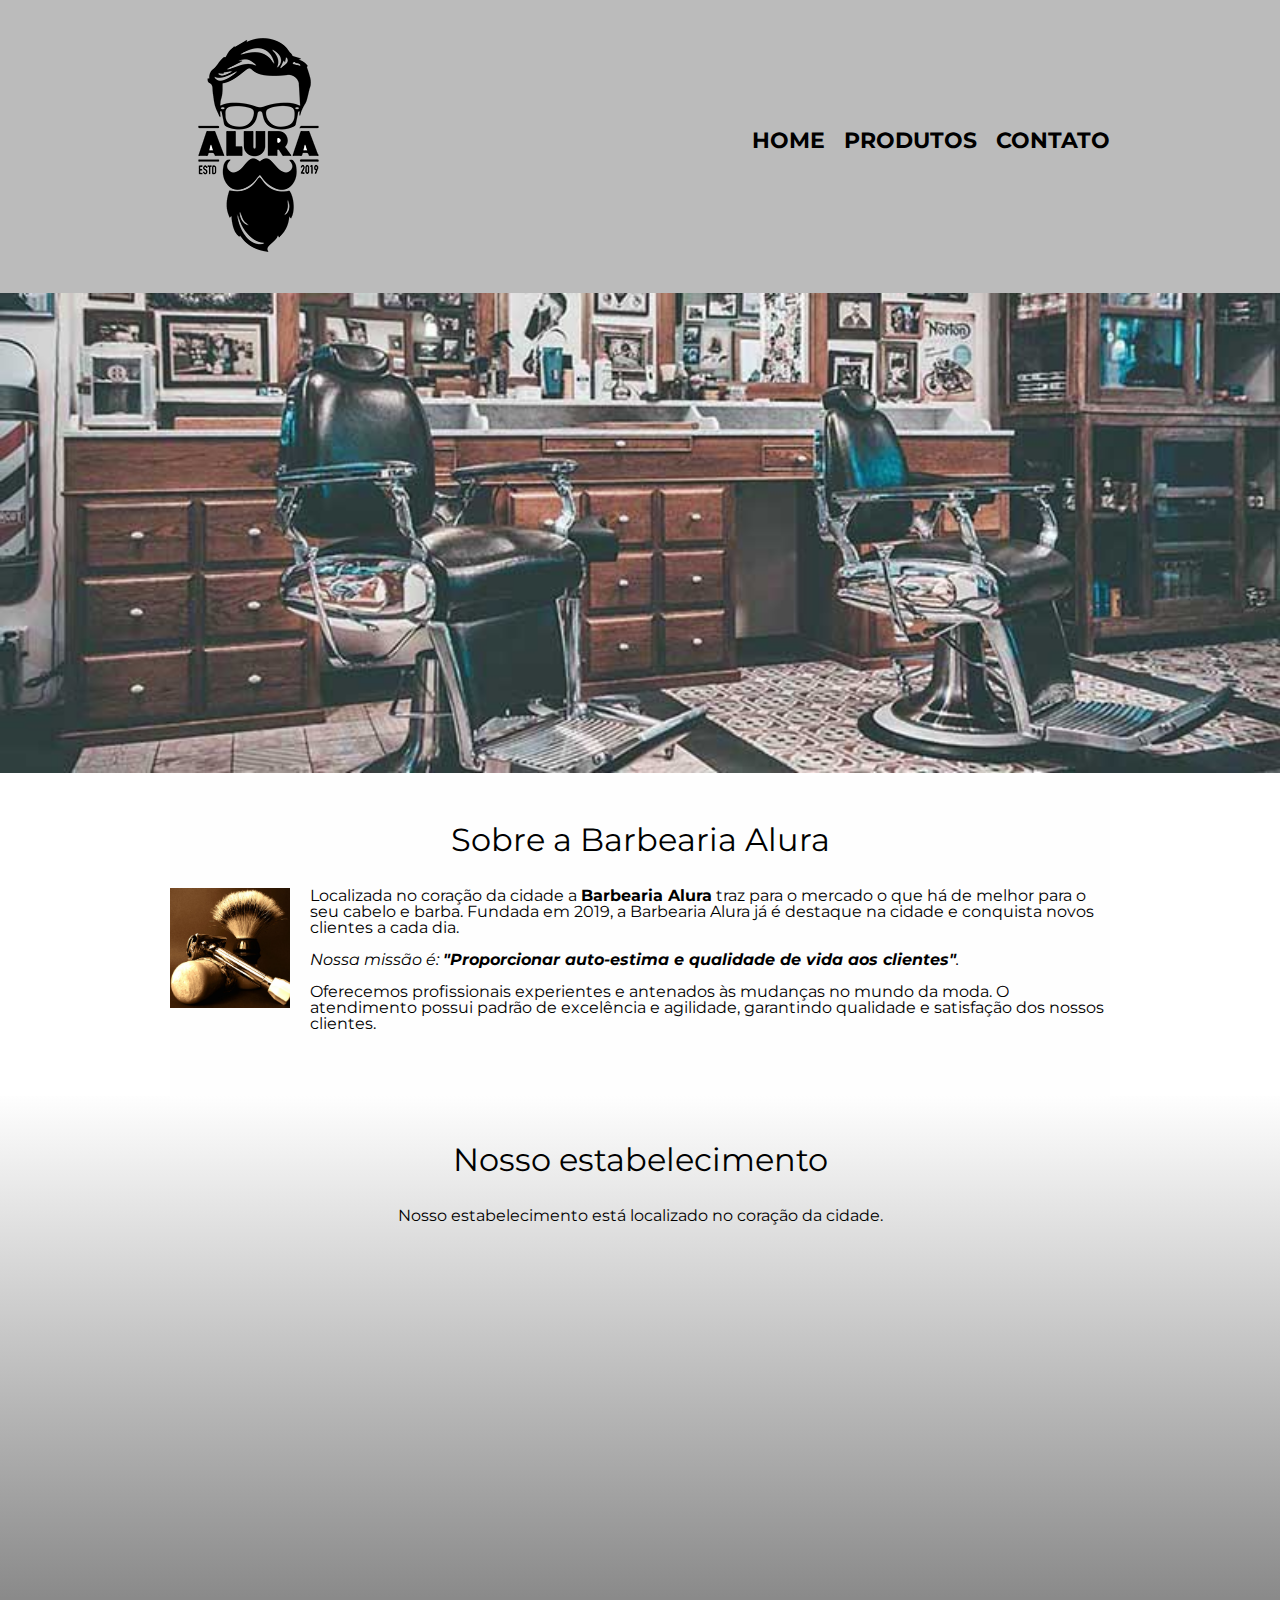
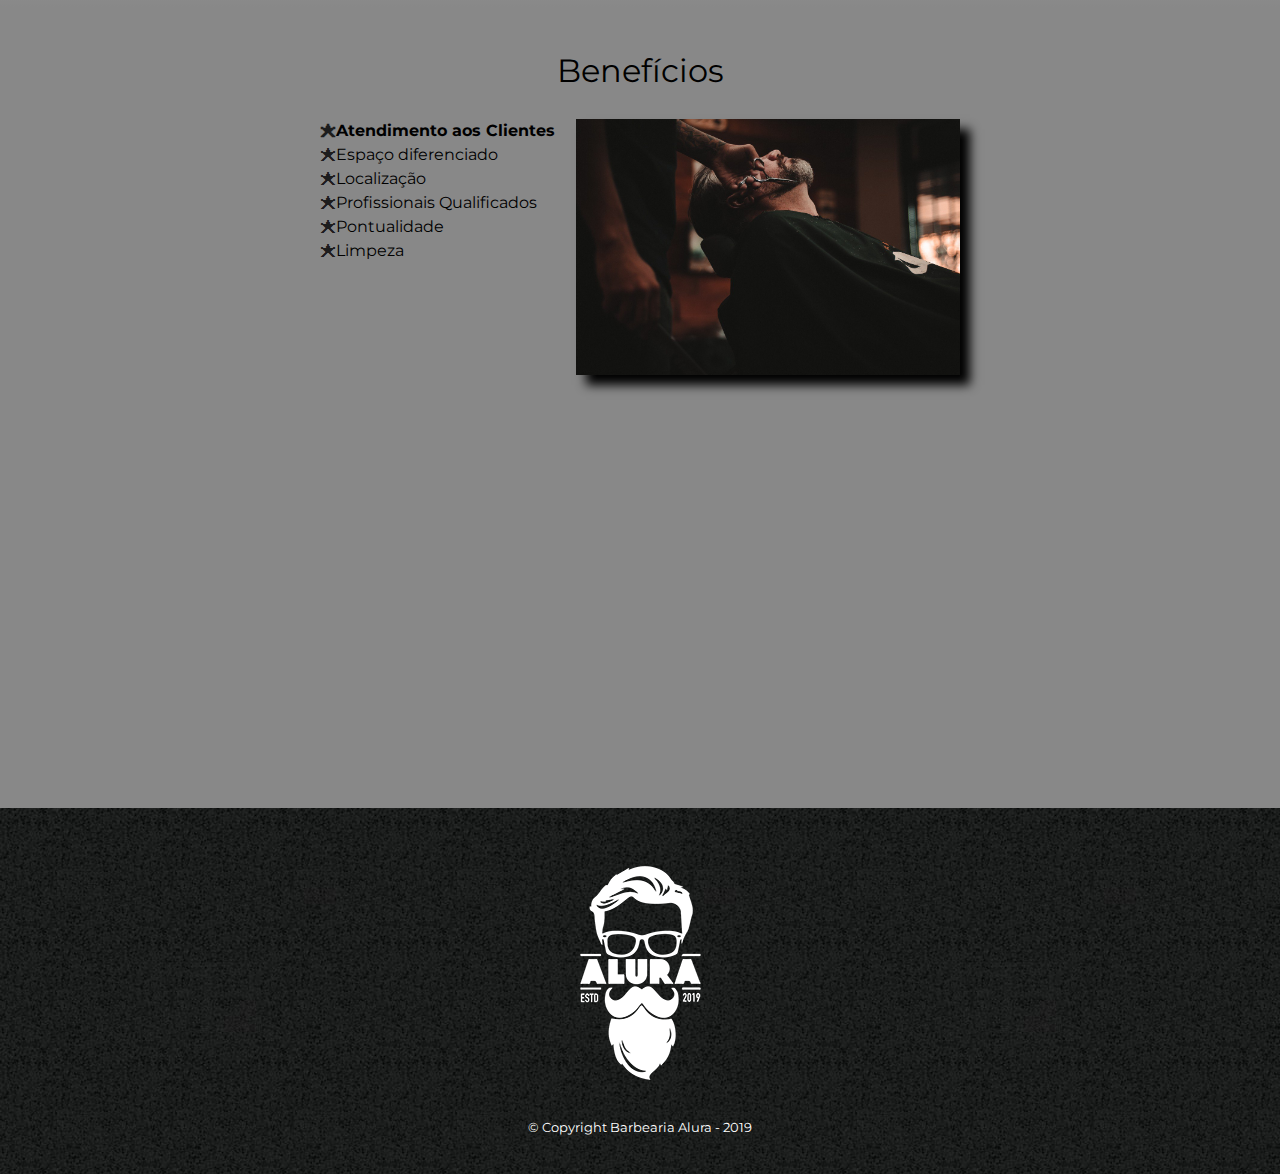
<file: index.html>
<!DOCTYPE html>
<html lang="pt-br">
	<head>
		<meta charset="UTF-8">
		<meta name="viewport" content="width=device-width">
		<title>Barbearia Alura</title>

		<link rel="stylesheet" href="reset.css">
		<link rel="stylesheet" href="style.css">
		<link href="https://fonts.googleapis.com/css?family=Montserrat&display=swap" rel="stylesheet">
	</head>

	<body>
		<header>
			<div class="caixa">
				<h1><img src="logo.png"></h1>

				<nav>
					<ul>
						<li><a href="index.html">Home</a></li>
						<li><a href="produtos.html">Produtos</a></li>
						<li><a href="contato.html">Contato</a></li>
					</ul>
				</nav>
			</div>
		</header>

		<img class="banner" src="banner.jpg">

		<main>
			<section class="principal">
				<h2 class="titulo-principal">Sobre a Barbearia Alura</h2>

				<img class="utensilios" src="utensilios.jpg" alt="Utensilios de um barbeiro.">
		 
				<p>Localizada no coração da cidade a <strong>Barbearia Alura</strong> traz para o mercado o que há de melhor para o seu cabelo e barba. Fundada em 2019, a Barbearia Alura já é destaque na cidade e conquista novos clientes a cada dia.</p>

				<p id="missao"><em>Nossa missão é: <strong>"Proporcionar auto-estima e qualidade de vida aos clientes"</strong>.</em></p>

				<p>Oferecemos profissionais experientes e antenados às mudanças no mundo da moda. O atendimento possui padrão de excelência e agilidade, garantindo qualidade e satisfação dos nossos clientes.</p>
			</section>

			<section class="mapa">
				<h3 class="titulo-principal">Nosso estabelecimento</h3>
				<p>Nosso estabelecimento está localizado no coração da cidade.</p>

				<div class="mapa-conteudo">
					<iframe src="https://www.google.com/maps/embed?pb=!1m18!1m12!1m3!1d3
					656.4483278365396!2d-46.63466568562861!3d-23.588249068469487!2m3!1f0
					!2f0!3f0!3m2!1i1024!2i768!4f13.1!3m3!1m2!1s0x94ce5a2b2ed7f3a1%3A0xab
					35da2f5ca62674!2sCaelum!5e0!3m2!1spt-BR!2sbr!4v1568814489656!5m2!1sp
					t-BR!2sbr" width="100%" height="300" frameborder="0" style="border:0
					;" allowfullscreen=""></iframe>
				</div>
			</section>

			<section class="beneficios">
				<h3 class="titulo-principal">Benefícios</h3>

				<div class="conteudo-beneficios">
					<ul class="lista-beneficios">
						<li class="itens">Atendimento aos Clientes</li>
						<li class="itens">Espaço diferenciado</li>
						<li class="itens">Localização</li>
						<li class="itens">Profissionais Qualificados</li>
						<li class="itens">Pontualidade</li>
						<li class="itens">Limpeza</li>
					</ul><img src="beneficios.jpg" class="imagem-beneficios">
				</div>

				<div class="video">
					<iframe width="100%" height="315" src="https://www.youtube.com/embed/wcVVXUV0YUY" frameborder="0" allow="accelerometer; autoplay; encrypted-media; gyroscope; picture-in-picture" allowfullscreen></iframe>
				</div>
			</section>
		</main>

		<footer>
			<img src="logo-branco.png">
			<p class="copyright">&copy; Copyright Barbearia Alura - 2019</p>
		</footer>
	</body>
</html>
</file>
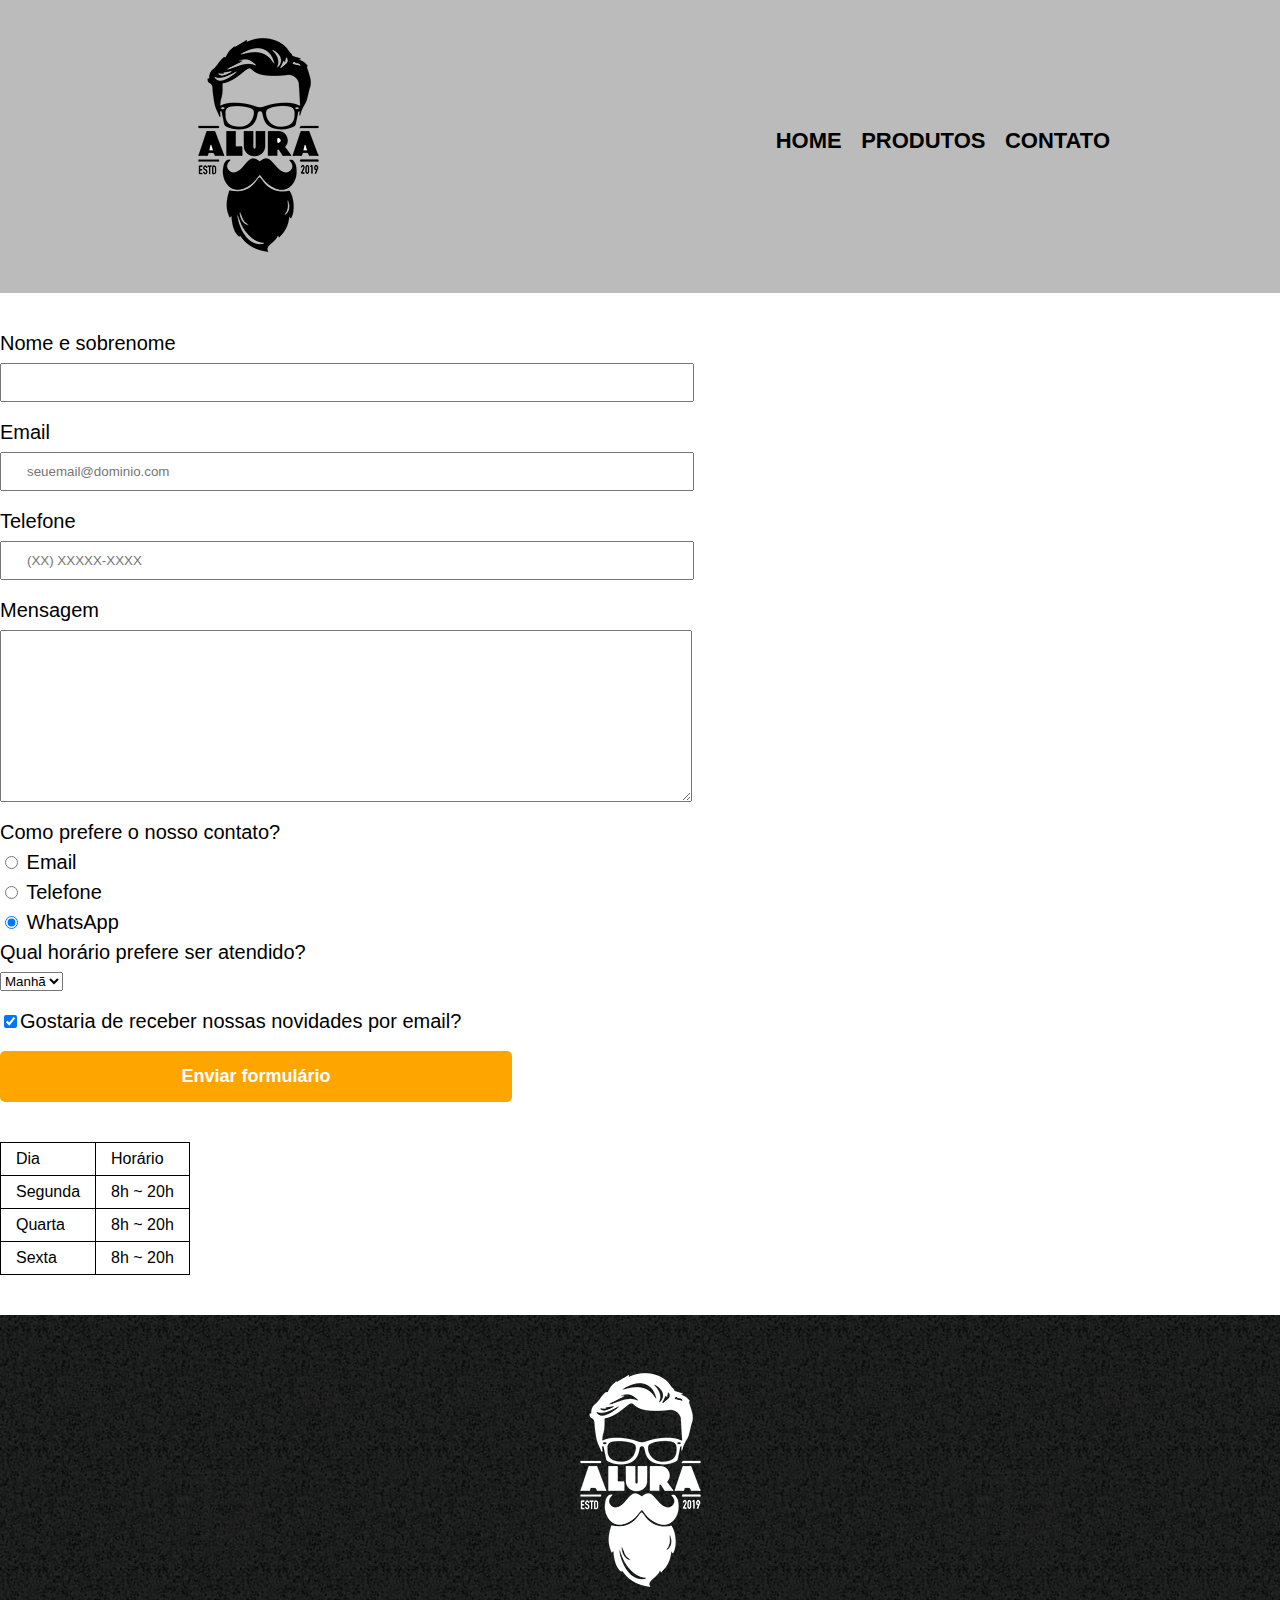
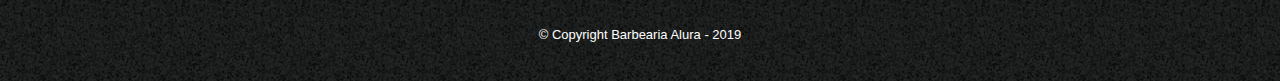
<file: contato.html>
<!DOCTYPE html>
<html>
	<head>
		<meta charset="UTF-8">
		<meta name="viewport" content="width=device-width">
		<title>Contato - Barbearia Alura</title>

		<link rel="stylesheet" href="reset.css">
		<link rel="stylesheet" href="style.css">
	</head>
	<body>
		<header>
			<div class="caixa">
				<h1><img src="logo.png" alt="Logo da Barbearia Alura"></h1>

				<nav>
					<ul>
						<li><a href="index.html">Home</a></li>
						<li><a href="produtos.html">Produtos</a></li>
						<li><a href="contato.html">Contato</a></li>
					</ul>
				</nav>
			</div>
		</header>

		<main>
			<form>
				<label for="nomesobrenome">Nome e sobrenome</label>
				<input type="text" id="nomesobrenome" class="input-padrao" required>

				<label for="email">Email</label>
				<input type="email" id="email" class="input-padrao" required placeholder="seuemail@dominio.com">

				<label for="telefone">Telefone</label>
				<input type="tel" id="telefone" class="input-padrao" required placeholder="(XX) XXXXX-XXXX">

				<label for="mensagem">Mensagem</label>
				<textarea cols="70" rows="10" id="mensagem" class="input-padrao" required></textarea>

				<fieldset>
					<legend>Como prefere o nosso contato?</legend>
					<label for="radio-email"><input type="radio" name="contato" value="email" id="radio-email"> Email</label>
					
					<label for="radio-telefone"><input type="radio" name="contato" value="telefone" id="radio-telefone"> Telefone</label>
					
					<label for="radio-whatsapp"><input type="radio" name="contato" value="whatsapp" id="radio-whatsapp" checked> WhatsApp</label>
				</fieldset>

				<fieldset>
					<legend>Qual horário prefere ser atendido?</legend>
					<select>
						<option>Manhã</option>
						<option>Tarde</option>
						<option>Noite</option>
					</select>
				</fieldset>

				<label class="checkbox"><input type="checkbox" checked>Gostaria de receber nossas novidades por email?</label>

				<input type="submit" value="Enviar formulário" class="enviar">
			</form>

			<table>
				<tr>
					<td>Dia</td>
					<td>Horário</td>
				</tr>
				<tr>
					<td>Segunda</td>
					<td>8h ~ 20h</td>
				</tr>
				<tr>
					<td>Quarta</td>
					<td>8h ~ 20h</td>
				</tr>
				<tr>
					<td>Sexta</td>
					<td>8h ~ 20h</td>
				</tr>
			</table>
		</main>

		<footer>
			<img src="logo-branco.png" alt="Logo da Barbearia Alura">
			<p class="copyright">&copy; Copyright Barbearia Alura - 2019</p>
		</footer>
	</body>
</html>
</file>
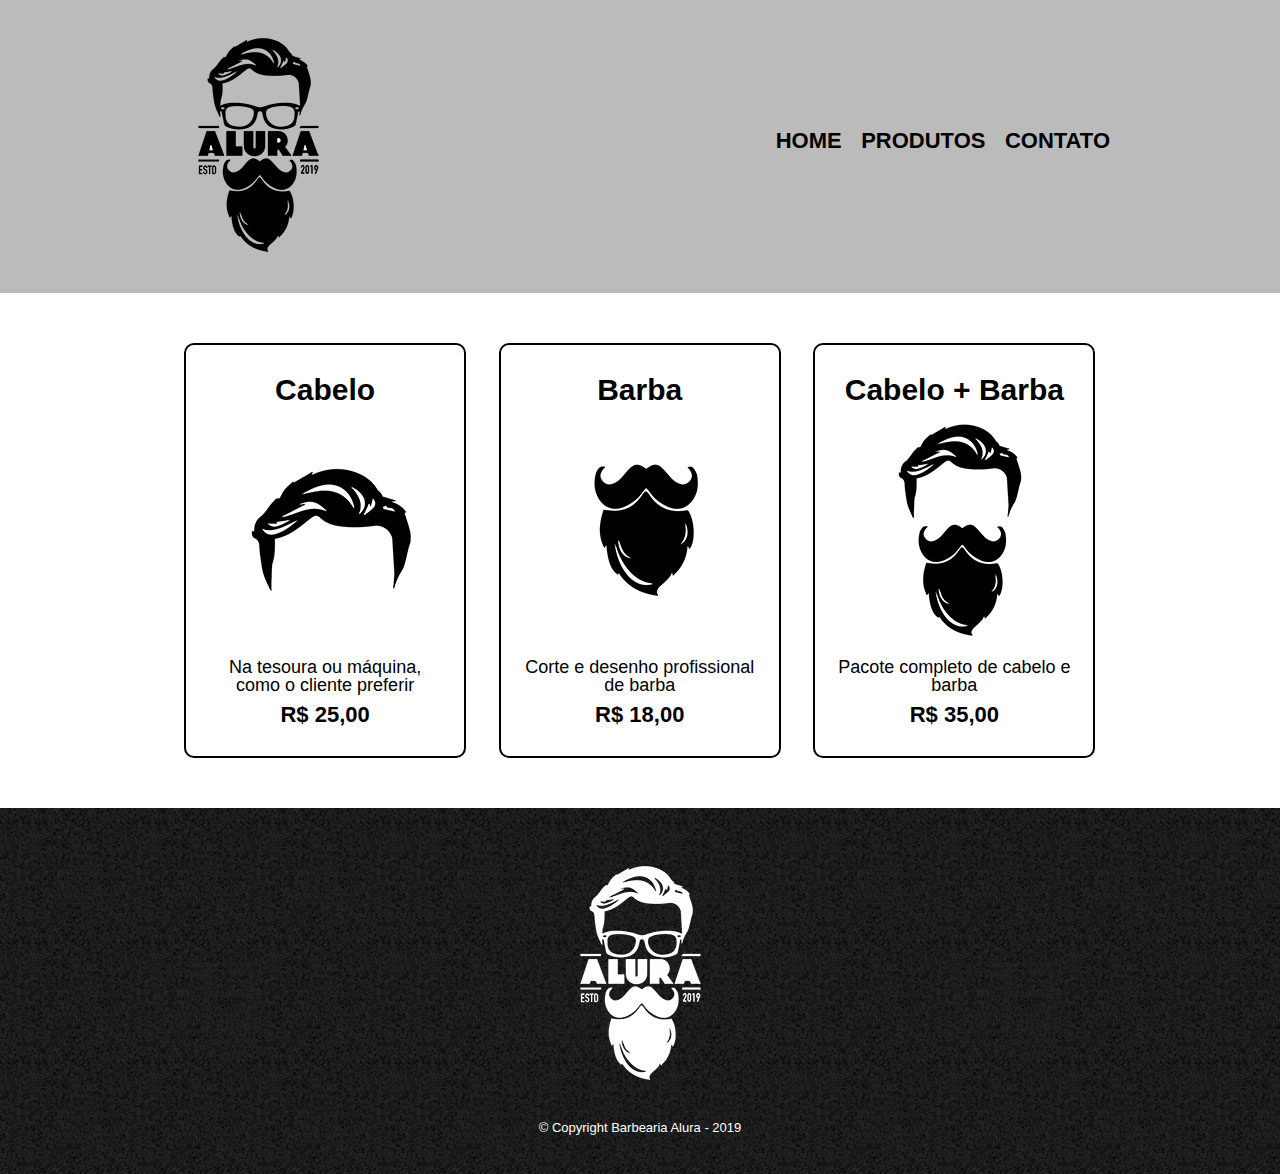
<file: produtos.html>
<!DOCTYPE html>
<html>
	<head>
		<meta charset="UTF-8">
		<meta name="viewport" content="width=device-width">
		<title>Produtos - Barbearia Alura</title>

		<link rel="stylesheet" href="reset.css">
		<link rel="stylesheet" href="style.css">
	</head>
	<body>
		<header>
			<div class="caixa">
				<h1><img src="logo.png"></h1>

				<nav>
					<ul>
						<li><a href="index.html">Home</a></li>
						<li><a href="produtos.html">Produtos</a></li>
						<li><a href="contato.html">Contato</a></li>
					</ul>
				</nav>
			</div>
		</header>

		<main>
			<ul class="produtos">
				<li>
					<h2>Cabelo</h2>
					<img src="cabelo.jpg">
					<p class="produto-descricao">Na tesoura ou máquina, como o cliente preferir</p>
					<p class="produto-preco">R$ 25,00</p>
				</li>
				<li>
					<h2>Barba</h2>
					<img src="barba.jpg">
					<p class="produto-descricao">Corte e desenho profissional de barba</p>
					<p class="produto-preco">R$ 18,00</p>
				</li>
				<li>
					<h2>Cabelo + Barba</h2>
					<img src="cabelo+barba.jpg">
					<p class="produto-descricao">Pacote completo de cabelo e barba</p>
					<p class="produto-preco">R$ 35,00</p>
				</li>
			</ul>
		</main>

		<footer>
			<img src="logo-branco.png">
			<p class="copyright">&copy; Copyright Barbearia Alura - 2019</p>
		</footer>
	</body>
</html>
</file>
<file: style.css>
body {
	font-family: 'Montserrat', sans-serif;
}

header {
	background: #BBBBBB;
	padding: 20px 0;
}

.caixa {
	position: relative;
	width: 940px;
	margin: 0 auto;
}

nav {
	position: absolute;
	top: 110px;
	right: 0;
}

nav li {
	display: inline;
	margin: 0 0 0 15px;
}

nav a {
	text-transform: uppercase;
	color: #000000;
	font-weight: bold;
	font-size: 22px;
	text-decoration: none;
}

nav a:hover {
	color: #C78C19;
	text-decoration: underline;
}

.produtos {
	width: 940px;
	margin: 0 auto;
	padding: 50px 0;
}

.produtos li {
	display: inline-block;
	text-align: center;
	width: 30%;
	vertical-align: top;
	margin: 0 1.5%;
	padding: 30px 20px;
	box-sizing: border-box;
	border: 2px solid #000000;
	border-radius: 10px;
}

.produtos li:hover {
	border-color: #C78C19;
}

.produtos li:active {
	border-color: #088C19;	
}

.produtos li:hover h2 {
	font-size: 34px;
}

.produtos h2 {
	font-size: 30px;
	font-weight: bold;
}

.produto-descricao {
	font-size: 18px;
}

.produto-preco {
	font-size: 22px;
	font-weight: bold;
	margin-top: 10px;
}

footer {
	text-align: center;
	background: url("bg.jpg");
	padding: 40px 0;
}

.copyright {
	color: #FFFFFF;
	font-size: 13px;
	margin: 20px 0 0;
}

form {
	margin: 40px 0;
}

form label, form legend {
	display:block;
	font-size: 20px;
	margin: 0 0 10px;
}

.input-padrao {
	display: block;
	margin: 0 0 20px;
	padding: 10px 25px;
	width: 50%;
}

.checkbox {
	margin: 20px 0;
}

.enviar {
	width:40%;
	padding: 15px 0;
	background: orange;
	color: white;
	font-weight: bold;
	font-size: 18px;
	border: none;
	border-radius: 5px;
	transition: 1s all;
	cursor: pointer;
}

.enviar:hover {
	background: darkorange;
	transform: scale(1.2);
}

table {
	margin: 20px 0 40px;
}

thead {
	background: #555555;
	color: white;
	font-weight: bold;
}

td, th {
	border: 1px solid #000000;
	padding: 8px 15px;
}


/* css da página inicial */
.banner {
	width:100%;
}

.titulo-principal {
	text-align: center;
	font-size: 2em;
	margin: 0 0 1em;
	clear: left;
	
}

.principal {
	padding: 3em 0;
	background: #FEFEFE;
	width: 940px;
	margin: 0 auto;
}

.principal p {
	margin: 0 0 1em;
}

.principal strong {
	font-weight: bold;
}

.principal em {
	font-style: italic;
}

.utensilios {
	width: 120px;
	float: left;
	margin: 0 20px 20px 0;
}

.mapa {
	padding: 3em 0;
	background: linear-gradient(#FEFEFE, #888888);
}

.mapa-conteudo {
	width: 940px;
	margin: 0 auto;
}

.mapa p {
	margin: 0 0 2em;
	text-align: center;
}

.beneficios {
	padding: 3em 0;
	background: #888888;
}

.conteudo-beneficios {
	width: 640px;
	margin: 0 auto;
}

.lista-beneficios {
	width: 40%;
	display: inline-block;
	vertical-align: top;
}

.itens {
	line-height: 1.5;
}

.itens:before {
	content: "🟊";
	color: rgba(0, 0, 0, 0.8);
}

.itens:first-child {
	font-weight: bold;
}

.imagem-beneficios {
	width: 60%;
	transition: 400ms;
	box-shadow: 10px 10px 10px #000000;
}

.imagem-beneficios:hover {
	opacity: 0.8;
}
.video {
	width: 560px;
	margin: 2em auto;
}

@media screen and (max-width: 480px) {
    .caixa, .principal, .conteudo-beneficios, .mapa-conteudo, .video {
        width: auto;
    }

    h1 {
        text-align: center;
    }

    nav {
        position: static;
    }

    .lista-beneficios, .imagem-beneficios {
        width: 100%;
    }

	.produtos {
		width: auto;
		margin: 20px;
		text-align: center;
		padding: 10px;
	}
	
	.produtos li {
		width: 80%;
		text-align: center;
		padding: 10px 5px;
		margin: 10px;
	}
}
</file>
